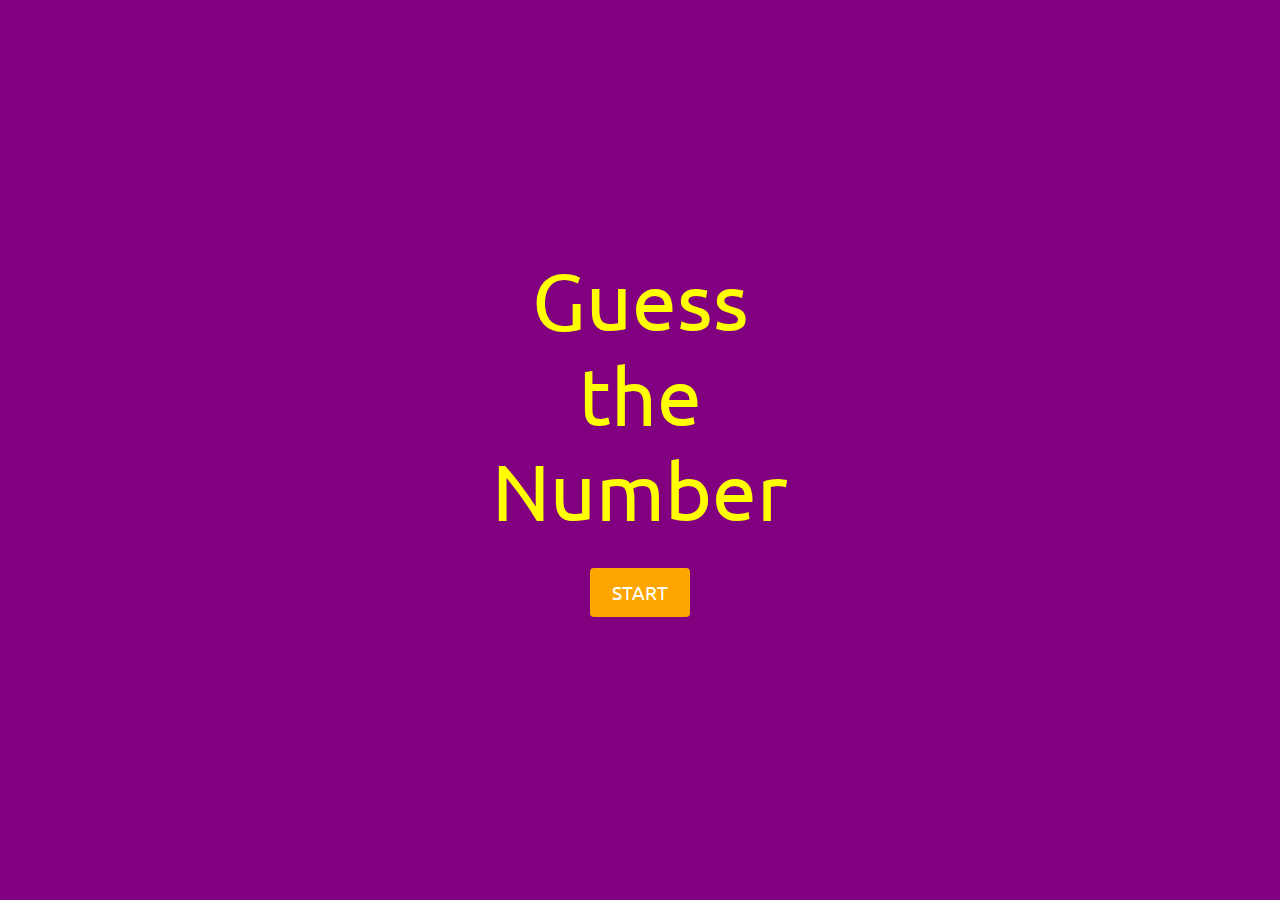
<file: index.html>
<!DOCTYPE html>
<html lang="en">

<head>
  <meta charset="UTF-8" />
  <meta name="viewport" content="width=device-width, initial-scale=1.0" />
  <link rel="stylesheet" href="style.css">
  <title>Guess The Number</title>
</head>

<body>
  <div class="container">
    <div class="logo">Guess the Number</div>
    <div class="button" id="start">START</div>
  </div>
  <script src="./app.js"></script>
</body>

</html>
</file>
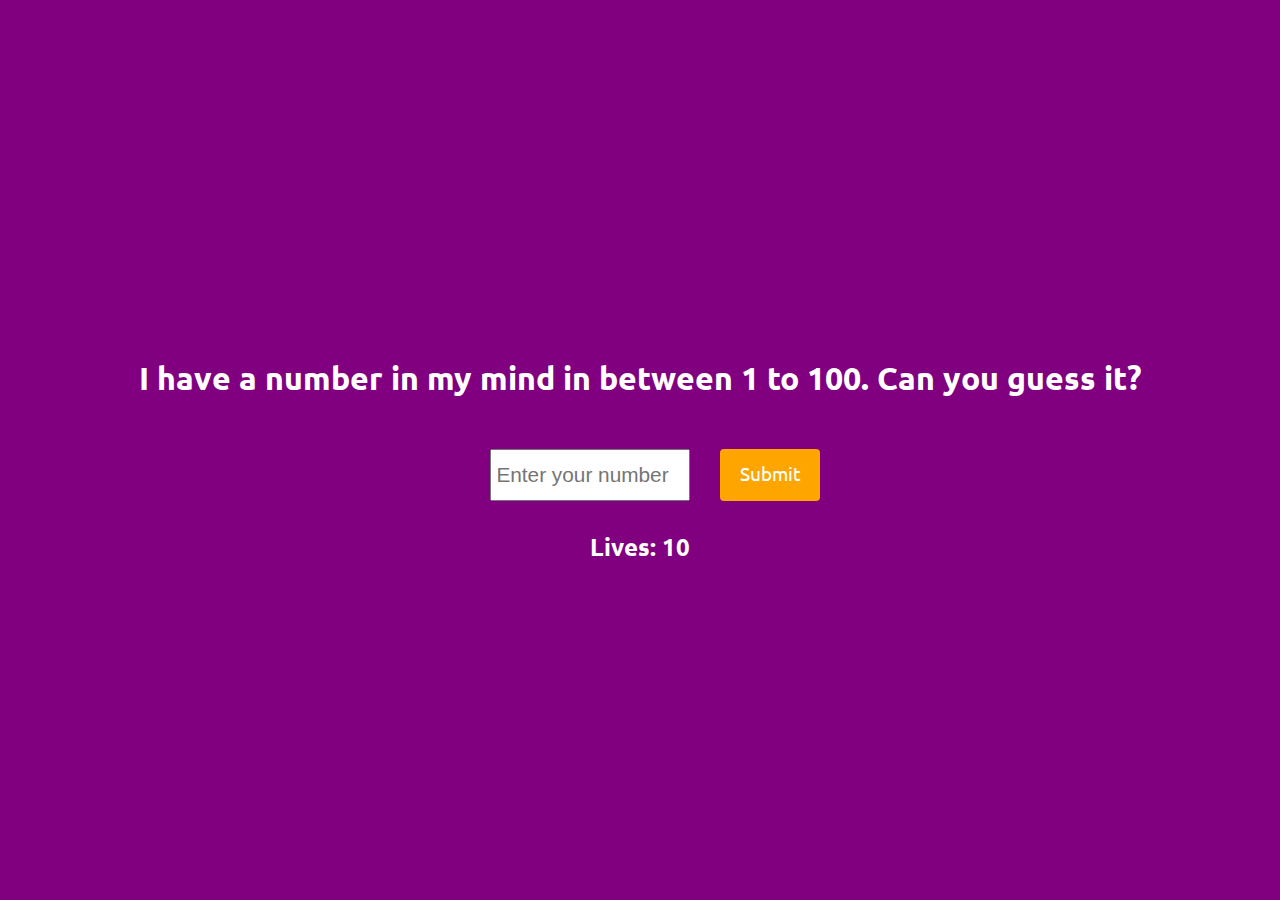
<file: game.html>
<!DOCTYPE html>
<html lang="en">

<head>
    <meta charset="UTF-8">
    <meta name="viewport" content="width=device-width, initial-scale=1.0">
    <title>Game</title>
    <link rel="stylesheet" href="./style.css">
</head>

<body>


    <div class="container">
        <h1>I have a number in my mind in between 1 to 100. Can you guess it?</h1>
        <div id="input-container">
            <input type="number" name="" id="number-input" placeholder="Enter your number" min="1" max="100">
            <div class="button" id="submit">Submit</div>
        </div>
        <h2 id="lives-text">Lives: <span id="lives">10</span> </h2>
        <div id="message"></div>
    </div>
    <script src="./game.js"></script>
</body>

</html>
</file>
<file: style.css>
@import url("https://fonts.googleapis.com/css2?family=Ubuntu:wght@300;400&display=swap");

* {
  margin: 0;
  padding: 0;
  box-sizing: border-box;
}

.container {
  background-image: url("https://i1.faceprep.in/ProGrad/guess-number-bg.png");
  background-color: purple;
  background-size: cover;
  font-family: "Ubuntu", Sans Serif;
  display: flex;
  flex-direction: column;
  justify-content: center;
  align-items: center;
  padding: 0 20px;
  width: 100vw;
  height: 100vh;
}

.logo {
  font-size: 5em;
  color: yellow;
  width: 300px;
  text-align: center;
}

.button {
  background-color: orange;
  margin: 30px 0;
  border-radius: 4px;
  padding: 12px 10px;
  min-width: 100px;
  text-align: center;
  font-size: 1.2em;
  color: white;
  cursor: pointer;
}

.button:hover {
  color: grey;
}

#input-container {
  display: flex;
  flex-wrap: wrap;
  justify-content: center;
}

h1 {
  color: white;
  text-align: center;
  margin: 20px;
}

input {
  width: 200px;
  margin: 30px;
  height: 2.5em;
  text-align: center;
  font-size: 1.3em;
}

#lives-text {
  color: white;
}

#message {
  font-size: 1.3em;
  background-color: orange;
  padding: 5px 15px;
  border-radius: 2px;
  display: none;
  text-align: center;
}
</file>
